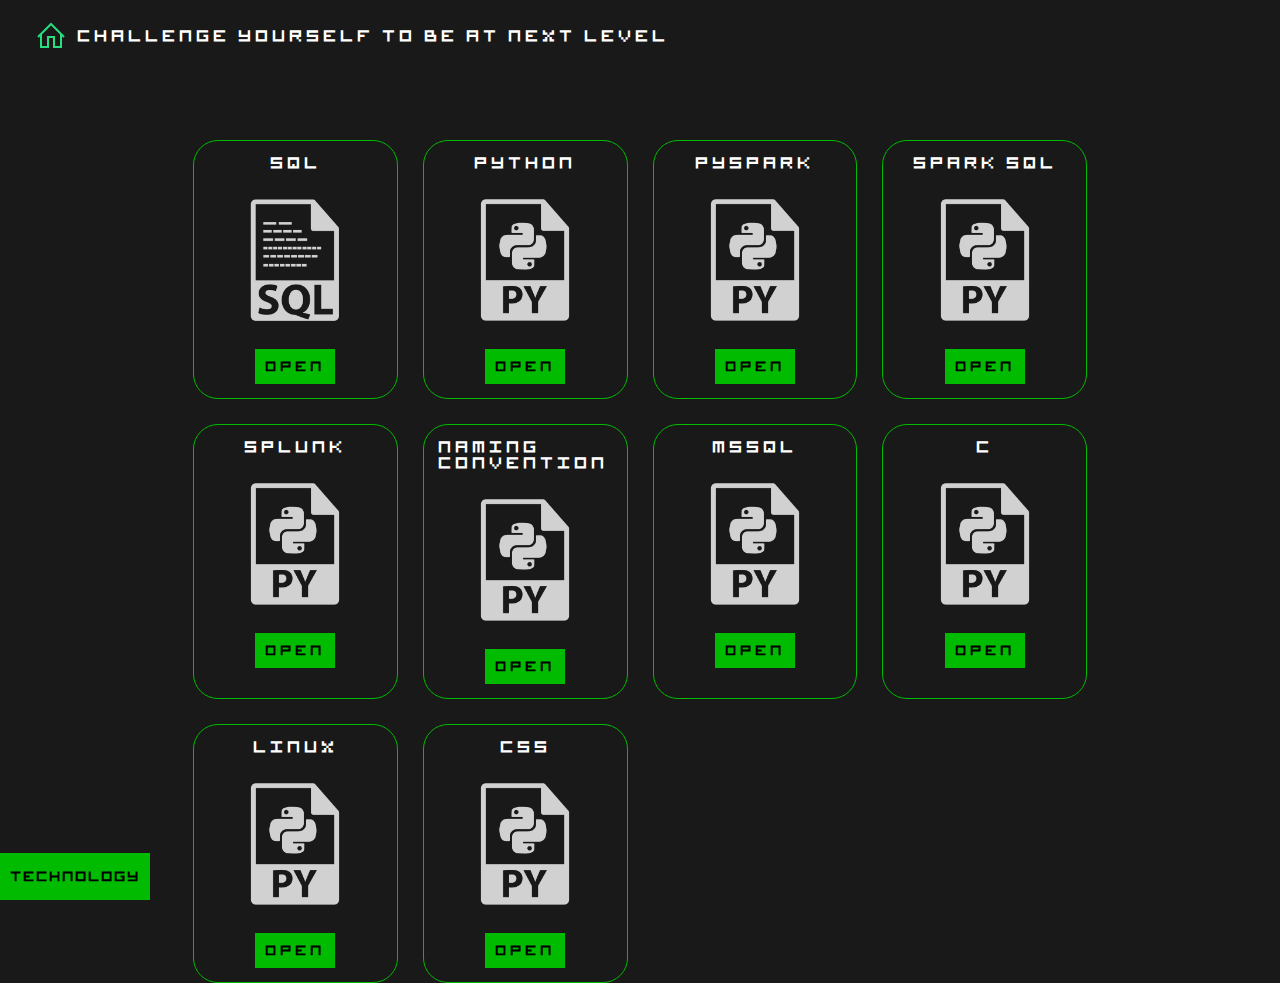
<file: index.html>
<html lang="en">

<head>
    <title>skill.crepantherx.dev</title>
    <link rel="stylesheet" href="style.css">
    <meta name="viewport" content="width=device-width, initial-scale=1">
</head>

<body>

    <header>
        <div class="course-header">
            <a href="https://skill.crepantherx.dev/" style="margin: 10px"><img src="../icon/home.png" alt=""> </a>
            <label id="tag-line">Challenge yourself to be at next level</label>
        </div>
    </header>

    <!-- <div id='home'>
        <a href="https://skill.crepantherx.dev/">
            <img src="../icon/home.png" alt=""> 
        </a>
        <label>Real SQL</label>&emsp;
        <button class="btn"><a href="#"></a>@Rs. 49</a></button>
    </div> -->

    <main>

        <article>
            <section class="data-tilt">
                <a href="https://sql.crepantherx.dev/" class="course">
                    <label for="" class="course-subject">SQL</label>
                    <img  id="subject-image" src="../icon/image.png" alt="" width="200" height="200" style="opacity: 0.8;">
                    <label href="https://sql.crepantherx.dev/" class="open-btn">Open</label>   
                </a>
            </section>

            <section class="data-tilt">
                <a href="python.html" class="course">
                    <label for="" class="course-subject">Python</label>
                    <img class="data-tilt" id="subject-image" src="../icon/py.png" alt="" width="200" height="200" style="opacity: 0.8;">
                    <label href="python.html" class="open-btn">Open</label>
                </a>
            </section>

            <section class="data-tilt">
                <a href="python.html" class="course">
                    <label for="" class="course-subject">Pyspark</label>
                    <img class="data-tilt" id="subject-image" src="../icon/py.png" alt="" width="200" height="200" style="opacity: 0.8;">
                    <label href="python.html" class="open-btn">Open</label>
                </a>
            </section>

            <section class="data-tilt">
                <a href="python.html" class="course">
                    <label for="" class="course-subject">SPARK SQL</label>
                    <img class="data-tilt" id="subject-image" src="../icon/py.png" alt="" width="200" height="200" style="opacity: 0.8;">
                    <label href="python.html" class="open-btn">Open</label>
                </a>
            </section>

            <section class="data-tilt">
                <a href="python.html" class="course">
                    <label for="" class="course-subject">SPLUNK</label>
                    <img class="data-tilt" id="subject-image" src="../icon/py.png" alt="" width="200" height="200" style="opacity: 0.8;">
                    <label href="python.html" class="open-btn">Open</label>
                </a>
            </section>

            <section class="data-tilt">
                <a href="python.html" class="course">
                    <label for="" class="course-subject">Naming Convention</label>
                    <img class="data-tilt" id="subject-image" src="../icon/py.png" alt="" width="200" height="200" style="opacity: 0.8;">
                    <label href="python.html" class="open-btn">Open</label>
                </a>
            </section>

            <section class="data-tilt">
                <a href="python.html" class="course">
                    <label for="" class="course-subject">MSSQL</label>
                    <img class="data-tilt" id="subject-image" src="../icon/py.png" alt="" width="200" height="200" style="opacity: 0.8;">
                    <label href="python.html" class="open-btn">Open</label>
                </a>
            </section>

            <section class="data-tilt">
                <a href="python.html" class="course">
                    <label for="" class="course-subject">C</label>
                    <img class="data-tilt" id="subject-image" src="../icon/py.png" alt="" width="200" height="200" style="opacity: 0.8;">
                    <label href="python.html" class="open-btn">Open</label>
                </a>
            </section>

            <section class="data-tilt">
                <a href="python.html" class="course">
                    <label for="" class="course-subject">Linux</label>
                    <img class="data-tilt" id="subject-image" src="../icon/py.png" alt="" width="200" height="200" style="opacity: 0.8;">
                    <label href="python.html" class="open-btn">Open</label>
                </a>
            </section>

            <section class="data-tilt">
                <a href="python.html" class="course">
                    <label for="" class="course-subject">CSS</label>
                    <img class="data-tilt" id="subject-image" src="../icon/py.png" alt="" width="200" height="200" style="opacity: 0.8;">
                    <label href="python.html" class="open-btn">Open</label>
                </a>
            </section>
        </article>

    </main>

    
    <p style="font-size:1.5vh; position: absolute; bottom:0px; right:0px"><br>
        <br><br>
    </p>

    <footer style="width:auto; padding: 10px;">
        <!-- <label style="font-family: poppins;letter-spacing: 1px; text-transform: none;font-size: 1.5vh">* After successful payment, Password will be shared in the UPI chat</label> -->
        <label style="color:black;letter-spacing: 2px; text-transform: none;font-size: 1.5vh">Technology</label>
    </footer>

    <script src="https://code.jquery.com/jquery-3.6.0.slim.min.js"
        integrity="sha256-u7e5khyithlIdTpu22PHhENmPcRdFiHRjhAuHcs05RI=" crossorigin="anonymous"></script>
    <script src="tilt.js"></script>
    <script type="text/javascript">
        $(document).ready(function () {
            $('.data-tilt').tilt({
                scale: 1.1
            })
        })
    </script>
</body>

</html>
</file>
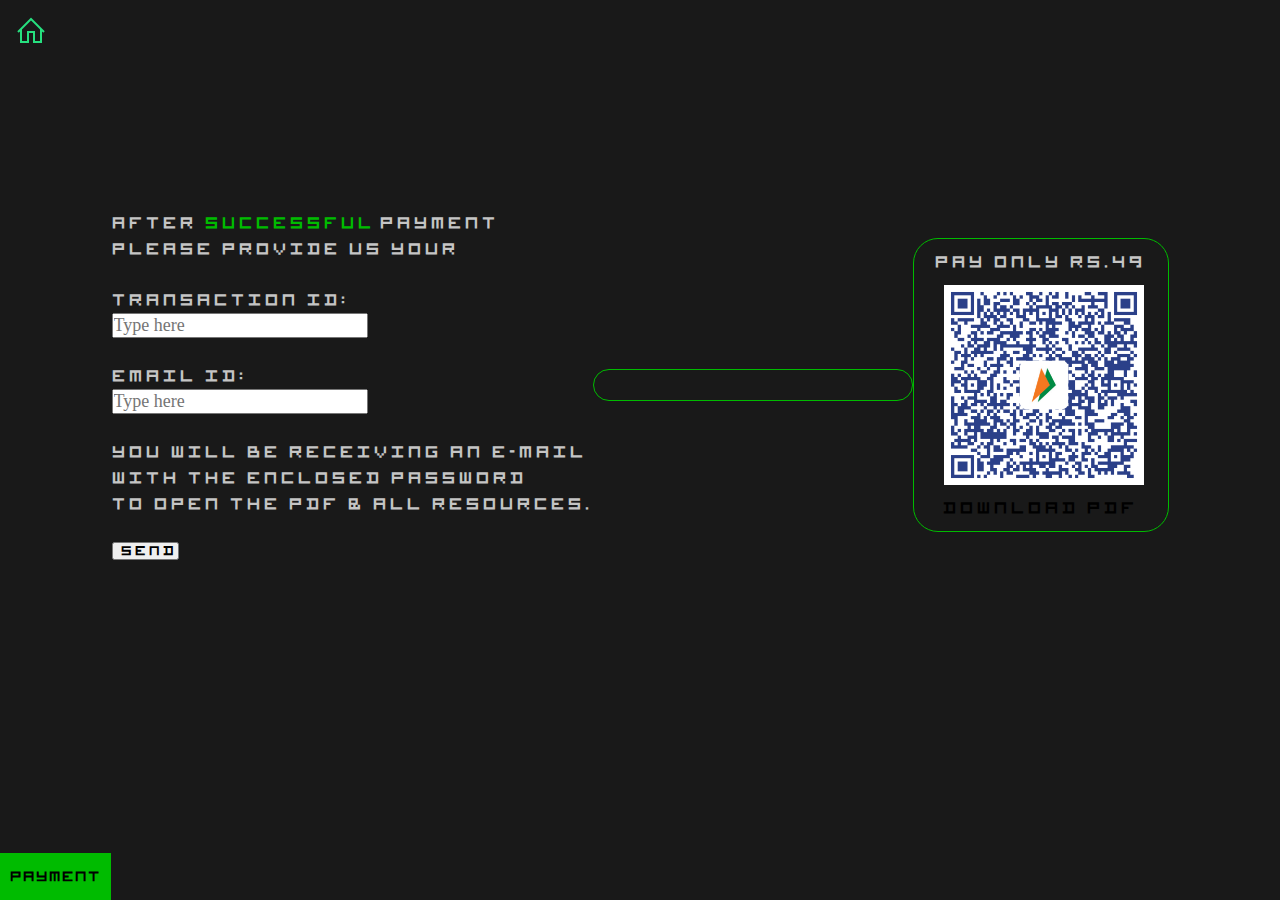
<file: buy.html>
<html lang="en">
    <head>
        <title>
            with.crepantherx.dev
        </title>
        <link rel="stylesheet" href="style.css">
        <style>
            main {
                display: flex;
                flex-wrap: wrap;
                justify-content: center;
            }
            .data-tilt{
                margin: 25px;
            }
            section {
                text-align: center;
                width: 20vw;
                padding: 15px;
                
            }
            img {
                object-fit: cover;
                margin: 15px;
            }
            main > div {
                border: 1px solid rgb(0, 187, 0);
            }
            main > section > article {
                margin-top: 15px;
                margin-bottom: 15px;
            }
            button {
                margin-right: 15px;
            }
        </style>
    </head>
    <body>
        <a href="https://with.crepantherx.dev/">
            <img src="../icon/home.png" id='home' alt="">
        </a>
        <!-- <aside>
            <a href="https://github.com/crepantherx">
                GITHUB
            </a>
            <a href="https://www.linkedin.com/in/crepantherx/">
                LINKEDIN
            </a>
        </aside> -->


        <main>
            <label style="line-height: 1.6;">
                After 
                <code style="color:rgb(0, 187, 0); letter-spacing:1px; text-transform: none">
                    <code>successful</code>
                </code> 
                 payment<br>Please provide us your<br><br>

                <form id="gform" method="POST" class="pure-form pure-form-stacked" data-email="crepantherx@gmail.com"
                action="https://script.google.com/macros/s/AKfycbx-94k18ItgHLynYZE0y2itrMXsE52ZQ9oPtev3n9j817KS6lX_3d_RKsO-Q04xnv2hMg/exec">

                <label for="name">
                Transaction ID:<br>
                </label>
                <input id="name" name="name" placeholder="Type here" style="width: 20vw;font-size:2vh;letter-spacing:0px;font-family:poppins; text-transform:none"/>
                <br><br>

                <!-- <label>
                    Your file:<br>
                    <input type="file" id="message" name="message">
                  </label>
                  <br><br> -->

                <!-- <label for="message">Set: </label><br>
                <input id="message" name="message" placeholder="A or B" />
                <br><br> -->
                
                <label for="email"> 
                    Email ID:
                </label><br>
                <input id="email" name="email" type="email" value=""
                required placeholder="Type here" style=" width: 20vw;font-size:2vh;letter-spacing:0px;font-family:poppins; text-transform:none"/>
                <br>
               
                <br>you will be receiving an e-mail <br>with the enclosed password<br> to open the pdf & all resources.<br><br>
               
               
                <button class="btn">
                <i class="fa fa-paper-plane"></i>&nbsp;Send
                </button>
                </form>

            </label>
            <section style="width: 25vw">
            
            </section>
            <section>
                <label>Pay only Rs.49</label>
                <img src="../icon/upi.png" alt="" width="200" height="200">
                <a href="../question/SQL_A.pdf" class="btn" download rel="noopener noreferrer" target="_blank">
                    Download PDF
                </a>

            </section>
            <!-- <section>
                <form action="">
                    <section>
                        <label for="">Your Email</label><br>
                        <input type="email" autocomplete="email" required>
                    </section>
    <br><br>
                    <section>
                        <label for="">Subject</label><br>
                        <input type="text" required>
                    </section>
    <br><br>
                    
                    <section>
                        <label for="">Message</label><br>
                        <textarea name="" id="" required></textarea>
                    </section>
    <br><br>
                    <button>Send Message</button>
                </form>
    
            </section> -->

            <!-- <section>
                <form id="gform" method="POST" class="pure-form pure-form-stacked" data-email="crepantherx@gmail.com"
                action="https://script.google.com/macros/s/AKfycbykDFz6pMqiIhsk2IhQ6As68FYH_GysbqIt7ywn1nW6I5gL4HV6fSJTdw-M-24uQoiIZg/exec">

                <label for="name">Name: </label>
                <input id="name" name="name" placeholder="What your Mom calls you" />
                <br>
                <label for="message">Message: </label>
                <textarea id="message" name="message" rows="10"
                    placeholder="Tell us what's on your mind..."></textarea>
                <br>
                <label for="email"><em>Your</em> Email Address:</label>
                <input id="email" name="email" type="email" value=""
                required placeholder="your.name@email.com" />

                <button class="button-success pure-button button-xlarge">
                <i class="fa fa-paper-plane"></i>&nbsp;Send
                </button>
                </form>
            </section> -->

        </main>
        
        <footer style="width:auto; padding: 10px;">
            <!-- <label style="font-family: poppins;letter-spacing: 1px; text-transform: none;font-size: 1.5vh">* After successful payment, Password will be shared in the UPI chat</label> -->
            <label style="color:black;letter-spacing: 2px; text-transform: none;font-size: 1.5vh">Payment</label>
       
        </footer>

       <script src="https://code.jquery.com/jquery-3.6.0.slim.min.js" integrity="sha256-u7e5khyithlIdTpu22PHhENmPcRdFiHRjhAuHcs05RI=" crossorigin="anonymous"></script>
       <script src="tilt.js"></script>
       <script type="text/javascript">
            $(document).ready(function(){

    $('.data-tilt').tilt({
        scale: 1.1
})
            })
    </script>
    </body>
</html>
</file>
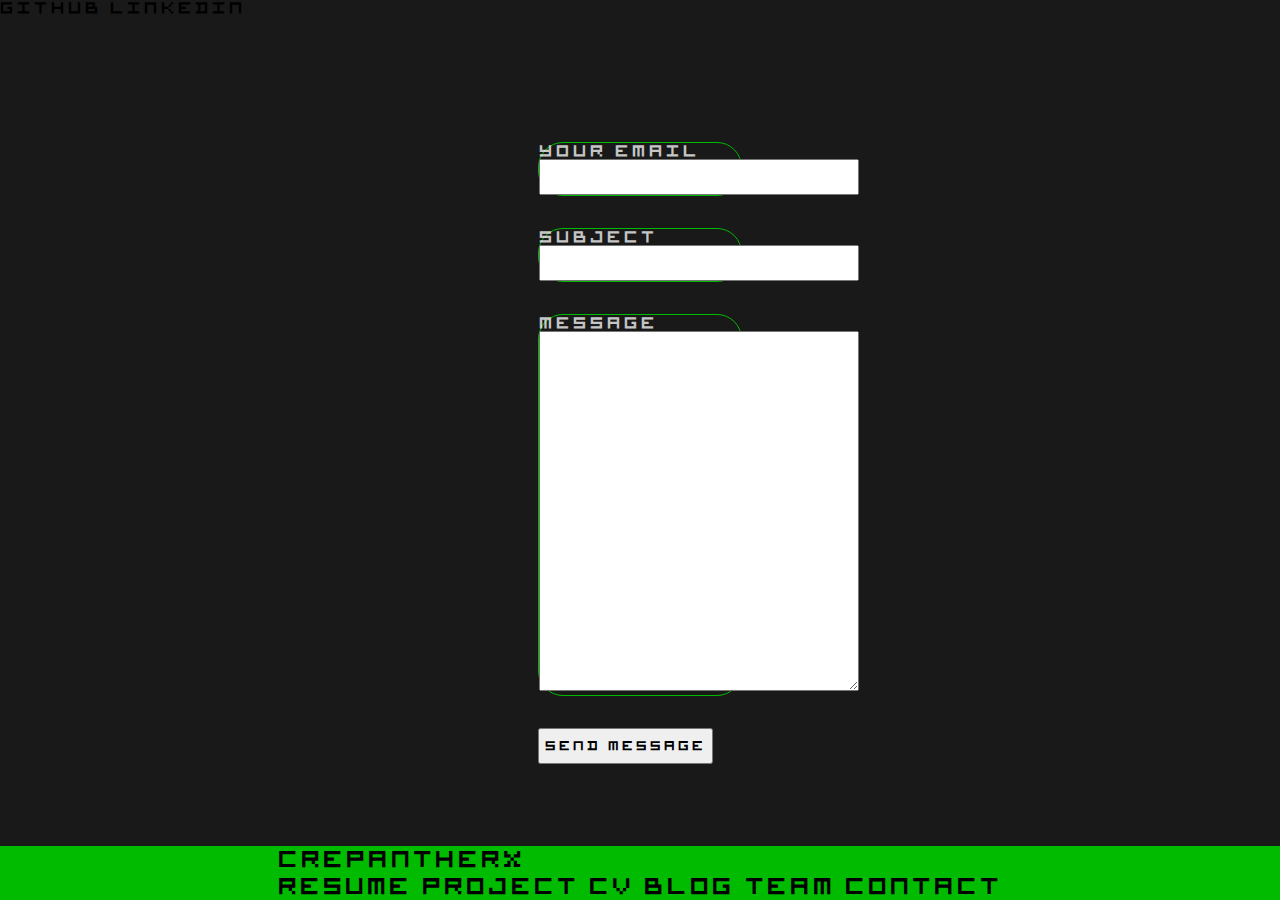
<file: contact.html>
<!DOCTYPE html>

<html lang="en">

    <head>
        <meta charset="UTF-8">
        <meta name="viewport" content="width=device-width, initial-scale=1.0">
        <link rel="stylesheet" href="style.css">
        <title>
            www.crepantherx.dev
        </title>
        <style>
            textarea, input {
                font-family: "Hacker Noon V1";
                text-transform: none;
                letter-spacing: 2px;
            }

            textarea{
                padding: 15px;
                width: 25vw;
                height: 40vh;

            }
            input{
                width: 25vw;
                height: 4vh;
                padding: 15px;

            }
            button{
                height: 4vh;
                padding: 5px;
                
            }
            input[type=email]:invalid {
                color: red;
            }
            input[type=email]:valid {
                color: rgb(0, 187, 0);
            }
        </style>
    </head>
    
    <body>

        <aside>
            <a href="https://github.com/crepantherx">
                GITHUB
            </a>
            <a href="https://www.linkedin.com/in/crepantherx/">
                LINKEDIN
            </a>
        </aside>

        <main>
            <!-- <form action="">
                Contact me<br>
                <label for="Email">Your Email</label>
                <input type="text">
                <br>
                <label for="subject">Subject</label>
                <input type="text">
                <br>
                <label for="message">message</label>
                <input type="text">
                <br>
                <input type="submit" value="send message">
            </form> -->
            <form action="">
                <section>
                    <label for="">Your Email</label><br>
                    <input type="email" autocomplete="email" required>
                </section>
<br><br>
                <section>
                    <label for="">Subject</label><br>
                    <input type="text" required>
                </section>
<br><br>
                
                <section>
                    <label for="">Message</label><br>
                    <textarea name="" id="" required></textarea>
                </section>
<br><br>
                <button>Send Message</button>
            </form>






        </main>

        <footer>
            <div id="logo">
             <div>
                 <a href="index.html">crepantherx</a>
             </div>
         </div>
             <nav>
                 <a href="current.pdf">Resume</a>
                 <a href="project.html">Project</a>
                 <a href="cv.pdf">CV</a>
                 <a href="https://crepantherx.hashnode.dev/">Blog</a>
                 <a href="team.html">Team</a>
                 <a href="contact.html">Contact</a>
             </nav>
        </footer>

    </body>

</html>
</file>
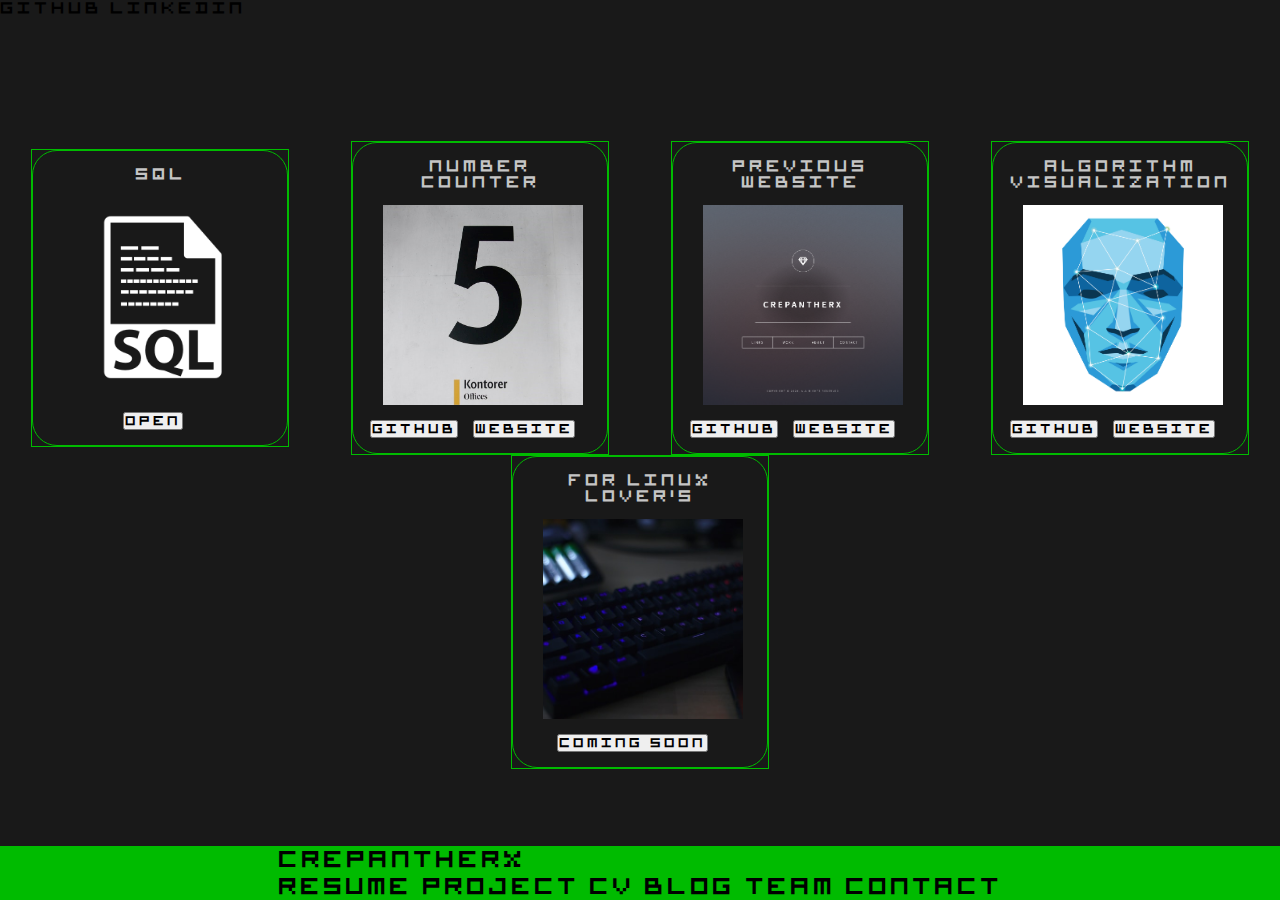
<file: project.html>
<html>
    <head>
        <title>
            www.crepantherx.dev
        </title>
        <link rel="stylesheet" href="style.css">
        <style>
            main {
                display: flex;
                flex-wrap: wrap;
                justify-content: space-around;
            }
            section {
                text-align: center;
                width: 20vw;
                padding: 15px;
                
            }
            img {
                object-fit: cover;
                margin: 15px;
            }
            main > div {
                border: 1px solid rgb(0, 187, 0);
            }
            main > section > article {
                margin-top: 15px;
                margin-bottom: 15px;
            }
            button {
                margin-right: 15px;
            }
        </style>
    </head>
    <body>
        <aside>
            <a href="https://github.com/crepantherx">
                GITHUB
            </a>
            <a href="https://www.linkedin.com/in/crepantherx/">
                LINKEDIN
            </a>
        </aside>


        <main>

            <div class="data-tilt">
            <section>
                <label for="">SQL</label>
                <img src="../icon/image.png" alt="" width="200" height="200">
                <button><a href="SQL_question.html">Open</a>
                <!-- </button><button><a href="https://algo.crepantherx.dev/">Website</a></button> -->
            </section>
            </div>
            
            <div class="data-tilt">
                <section>
                    <label for="">Number Counter</label>
                    <img src="number.jpg" alt="" width="200" height="200">
                    <button><a href="https://github.com/crepantherx/counter">Github</a></button><button>Website</button>
                </section>
                </div>
                <div class="data-tilt">
                    <section>
                        <label for="">Previous Website</label>
                        <img src="prev.png" alt="" width="200" height="200">
                        <button><a href="https://github.com/crepantherx/portfolio">Github</a></button><button><a href="https://portfolio.crepantherx.dev/">Website</a></button>
                    </section>
                    </div>
                    <div class="data-tilt">
                        <section>
                            <label for="">Algorithm Visualization</label>
                            <img src="../icon/algo.jpg" alt="" width="200" height="200">
                            <button><a href="https://github.com/crepantherx/algo">Github</a></button><button><a href="https://algo.crepantherx.dev/">Website</a></button>
                        </section>
                    </div>
                <div class="data-tilt">
                    <section>
                        <label for="">For Linux Lover's</label>
                        <img src="linux.jpg" alt="" width="200" height="200">
                        <button>Coming Soon</button>
                    </section>
                    </div> 

        </main>

       <footer>
           <div id="logo">
            <div>
                <a href="index.html">crepantherx</a>
            </div>
        </div>
            <nav>
                <a href="current.pdf">Resume</a>
                <a href="project.html">Project</a>
                <a href="cv.pdf">CV</a>
                <a href="https://crepantherx.hashnode.dev/">Blog</a>
                <a href="team.html">Team</a>
                <a href="contact.html">Contact</a>
            </nav>
       </footer>

       <script src="https://code.jquery.com/jquery-3.6.0.slim.min.js" integrity="sha256-u7e5khyithlIdTpu22PHhENmPcRdFiHRjhAuHcs05RI=" crossorigin="anonymous"></script>
       <script src="tilt.js"></script>
       <script type="text/javascript">
            $(document).ready(function(){

    $('.data-tilt').tilt({
        scale: 1.1
})
            })
    </script>
    </body>
</html>
</file>
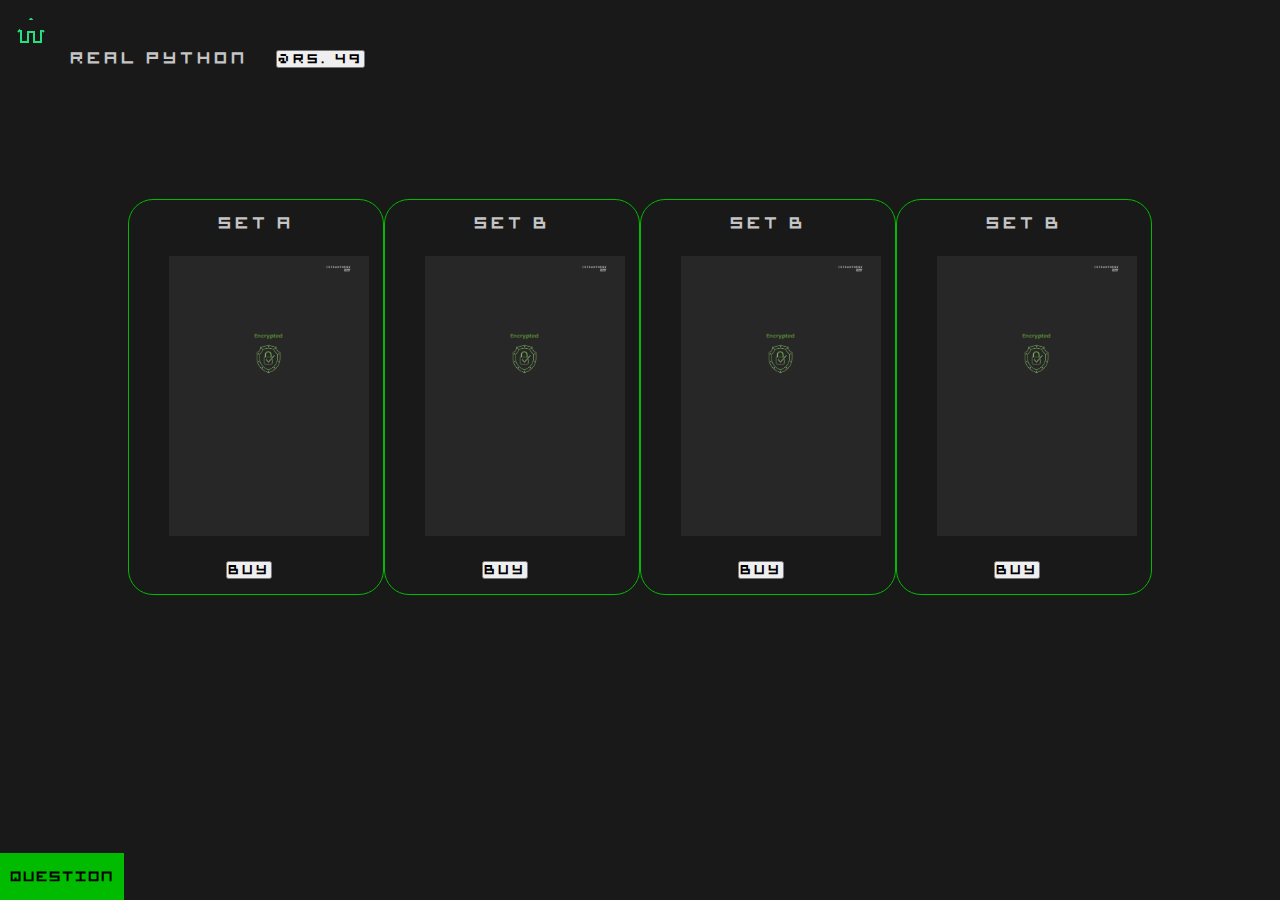
<file: python.html>
<html>
    <head>
        <title>
            www.crepantherx.dev
        </title>
        <link rel="stylesheet" href="style.css">
        <style>
            main {
                display: flex;
                flex-wrap: wrap;
                justify-content: center;
            }
            .data-tilt{
                margin: 25px;
            }
            section {
                text-align: center;
                width: 20vw;
                padding: 15px;
                
            }
            img {
                object-fit: cover;
                margin: 15px;
            }
            main > div {
                border: 1px solid rgb(0, 187, 0);

            }
            main > section > article {
                margin-top: 15px;
                margin-bottom: 15px;
            }
            button {
                margin-right: 15px;
            }
            header{
                margin:20px;
            }
        </style>
    </head>
    <body>
        <div id='home'>
            <a href="https://skill.crepantherx.dev/">
                <img src="../icon/home.png" alt=""> 
            </a>
            <label>Real Python</label>&emsp;
            <button class="btn"><a href="#"></a>@Rs. 49</a></button>
        </div>
        <!-- <aside>
            <a href="https://github.com/crepantherx">
                GITHUB
            </a>
            <a href="https://www.linkedin.com/in/crepantherx/">
                LINKEDIN
            </a>
        </aside> -->

        <header>

            <!-- <button class="btn" style="position: absolute; top: 10px; right:10px"><a href="#"></a>@Rs. 49</a></button> -->

        </header>

        <main>
            <!-- <div> -->
                <section>
                    <label for="">Set A</label>
                    <img  class="data-tilt" src="../icon/view-template.png" alt="" width="200" height="280">

                    <button class="btn" ><a href="buy.html">Buy</a></button>
                    
                    <!-- </button><button><a href="https://algo.crepantherx.dev/">Website</a></button> -->
                </section>
            <!-- </div> -->

            <!-- <div > -->
                <section>
                    <label for="">Set B</label>
                    <img  class="data-tilt" src="../icon/view-template.png" alt="" width="200" height="280">
                    <button class="btn"><a href="buy.html">Buy</a></button>
                    <!-- </button><button><a href="https://algo.crepantherx.dev/">Website</a></button> -->
                </section>
            <!-- </div> -->
            <section>
                <label for="">Set B</label>
                <img  class="data-tilt" src="../icon/view-template.png" alt="" width="200" height="280">
                <button class="btn"><a href="buy.html">Buy</a></button>
                <!-- </button><button><a href="https://algo.crepantherx.dev/">Website</a></button> -->
            </section>
            <section>
                <label for="">Set B</label>
                <img  class="data-tilt" src="../icon/view-template.png" alt="" width="200" height="280">
                <button class="btn"><a href="buy.html">Buy</a></button>
                <!-- </button><button><a href="https://algo.crepantherx.dev/">Website</a></button> -->
            </section>
            

<!--             
            <div class="data-tilt">
                <section>
                    <label for="">Number Counter</label>
                    <img src="number.jpg" alt="" width="200" height="200">
                    <button><a href="https://github.com/crepantherx/counter">Github</a></button><button>Website</button>
                </section>
                </div>
                <div class="data-tilt">
                    <section>
                        <label for="">Previous Website</label>
                        <img src="prev.png" alt="" width="200" height="200">
                        <button><a href="https://github.com/crepantherx/portfolio">Github</a></button><button><a href="https://portfolio.crepantherx.dev/">Website</a></button>
                    </section>
                    </div>
                <div class="data-tilt">
                    <section>
                        <label for="">For Linux Lover's</label>
                        <img src="linux.jpg" alt="" width="200" height="200">
                        <button>Coming Soon</button>
                    </section>
                    </div> 
-->
        </main>

       <!-- <footer>
           <div id="logo">
            <div>
                <a href="index.html">crepantherx</a>
            </div>
        </div>
            <nav>
                <a href="current.pdf">Resume</a>
                <a href="project.html">Project</a>
                <a href="cv.pdf">CV</a>
                <a href="https://crepantherx.hashnode.dev/">Blog</a>
                <a href="team.html">Team</a>
                <a href="contact.html">Contact</a>
            </nav>
       </footer> -->
       <footer style="width:auto; padding: 10px;">
        <!-- <label style="font-family: poppins;letter-spacing: 1px; text-transform: none;font-size: 1.5vh">* After successful payment, Password will be shared in the UPI chat</label> -->
        <label style="color:black;letter-spacing: 2px; text-transform: none;font-size: 1.5vh">Question</label>
   
    </footer>

       <script src="https://code.jquery.com/jquery-3.6.0.slim.min.js" integrity="sha256-u7e5khyithlIdTpu22PHhENmPcRdFiHRjhAuHcs05RI=" crossorigin="anonymous"></script>
       <script src="tilt.js"></script>
       <script type="text/javascript">
            $(document).ready(function(){

    $('.data-tilt').tilt({
        scale: 1.1
})
            })
    </script>
    </body>
</html>
</file>
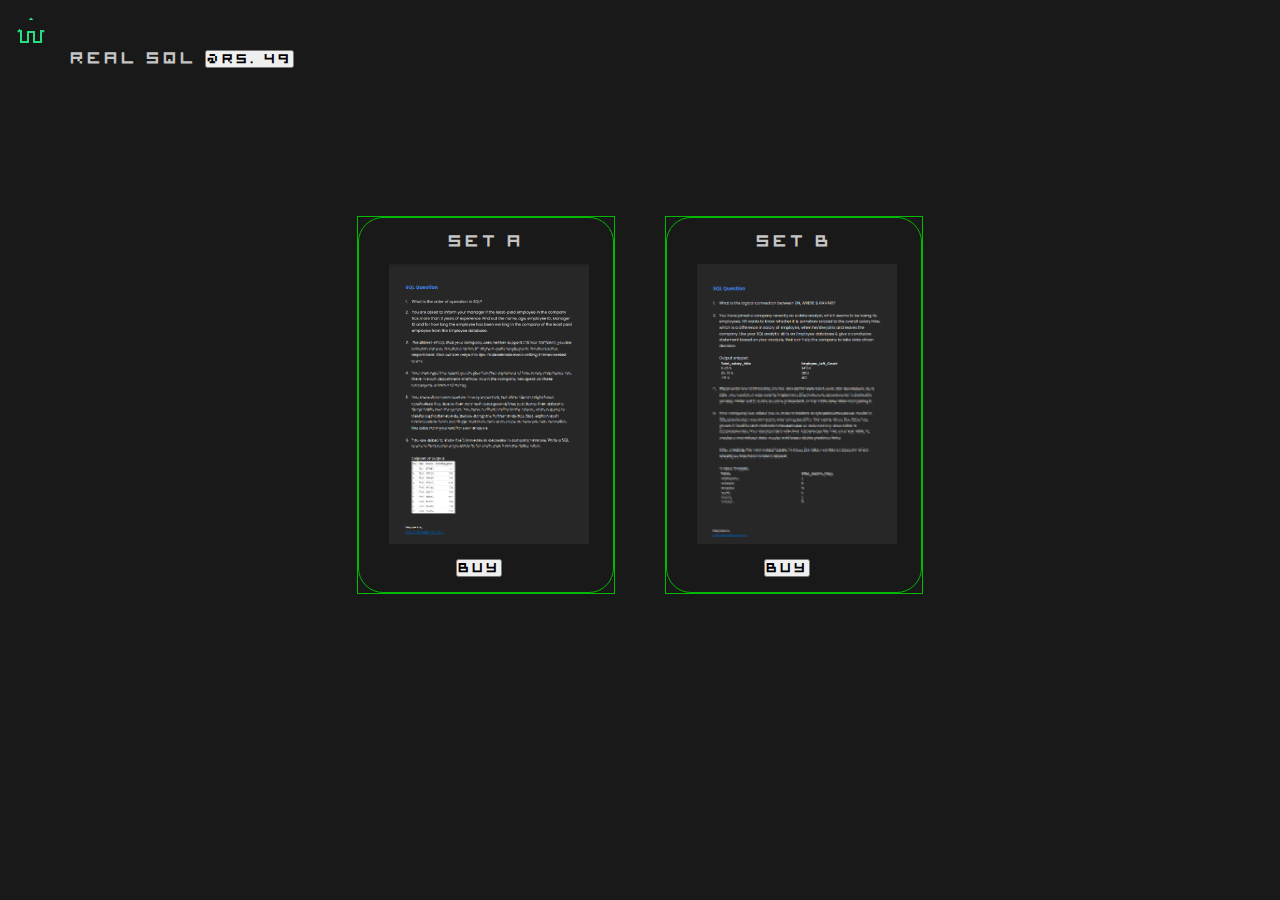
<file: SQL_question.html>
<html>
    <head>
        <title>
            www.crepantherx.dev
        </title>
        <link rel="stylesheet" href="style.css">
        <style>
            main {
                display: flex;
                flex-wrap: wrap;
                justify-content: center;
            }
            .data-tilt{
                margin: 25px;
            }
            section {
                text-align: center;
                width: 20vw;
                padding: 15px;
                
            }
            img {
                object-fit: cover;
                margin: 15px;
            }
            main > div {
                border: 1px solid rgb(0, 187, 0);
            }
            main > section > article {
                margin-top: 15px;
                margin-bottom: 15px;
            }
            button {
                margin-right: 15px;
            }
            header{
                margin:20px;
            }
        </style>
    </head>
    <body>
        <div id='home'>
            <a href="https://with.crepantherx.dev/">
                <img src="../icon/home.png" alt=""> 
            </a>
            <label>Real SQL</label>
            <button class="btn"><a href="#"></a>@Rs. 49</a></button>

        </div>
        <!-- <aside>
            <a href="https://github.com/crepantherx">
                GITHUB
            </a>
            <a href="https://www.linkedin.com/in/crepantherx/">
                LINKEDIN
            </a>
        </aside> -->

        <header>

            <!-- <button class="btn" style="position: absolute; top: 10px; right:10px"><a href="#"></a>@Rs. 49</a></button> -->

        </header>

        <main>
            <div class="data-tilt">
                <section>
                    <label for="">Set A</label>
                    <img src="../icon/download_b.png" alt="" width="200" height="280">
                    <button class="btn" ><a href="buy.html">Buy</a></button>
                    <!-- </button><button><a href="https://algo.crepantherx.dev/">Website</a></button> -->
                </section>
            </div>

            <div class="data-tilt">
                <section>
                    <label for="">Set B</label>
                    <img src="../icon/download.png" alt="" width="200" height="280">
                    <button class="btn"><a href="buy.html">Buy</a></button>
                    <!-- </button><button><a href="https://algo.crepantherx.dev/">Website</a></button> -->
                </section>
            </div>

<!--             
            <div class="data-tilt">
                <section>
                    <label for="">Number Counter</label>
                    <img src="number.jpg" alt="" width="200" height="200">
                    <button><a href="https://github.com/crepantherx/counter">Github</a></button><button>Website</button>
                </section>
                </div>
                <div class="data-tilt">
                    <section>
                        <label for="">Previous Website</label>
                        <img src="prev.png" alt="" width="200" height="200">
                        <button><a href="https://github.com/crepantherx/portfolio">Github</a></button><button><a href="https://portfolio.crepantherx.dev/">Website</a></button>
                    </section>
                    </div>
                <div class="data-tilt">
                    <section>
                        <label for="">For Linux Lover's</label>
                        <img src="linux.jpg" alt="" width="200" height="200">
                        <button>Coming Soon</button>
                    </section>
                    </div> 
-->
        </main>

       <!-- <footer>
           <div id="logo">
            <div>
                <a href="index.html">crepantherx</a>
            </div>
        </div>
            <nav>
                <a href="current.pdf">Resume</a>
                <a href="project.html">Project</a>
                <a href="cv.pdf">CV</a>
                <a href="https://crepantherx.hashnode.dev/">Blog</a>
                <a href="team.html">Team</a>
                <a href="contact.html">Contact</a>
            </nav>
       </footer> -->

       <script src="https://code.jquery.com/jquery-3.6.0.slim.min.js" integrity="sha256-u7e5khyithlIdTpu22PHhENmPcRdFiHRjhAuHcs05RI=" crossorigin="anonymous"></script>
       <script src="tilt.js"></script>
       <script type="text/javascript">
            $(document).ready(function(){

    $('.data-tilt').tilt({
        scale: 1.1
})
            })
    </script>
    </body>
</html>
</file>
<file: style.css>
/* CSS for screens that are 320 pixels or less will be put in this section */
@font-face {
    font-family: "hacker";
    src: url("hacker.ttf") format("truetype");
}

* {
    margin: 0;
    padding: 0px;
    box-sizing: border-box;
    font-family: "hacker";
    text-transform: uppercase;
    letter-spacing: 4px;
}

body {
    display: grid;
    grid-template-rows: 15.5vh auto auto;
    grid-template-columns: auto auto auto;
    grid-template-areas:
    "header header header"
    "main main main"
    "footer footer footer";

    height: calc(100vh - 8em);
    color: rgba(255, 255, 255, 0.75);
    background-color: rgb(25, 25, 25);
}

header{
    grid-area: header;
    display: grid;
    align-content: center;
    background-color: rgb(25, 25, 25);
    z-index: 500 !important;
    position: -webkit-sticky;
    position:fixed;
    top: 0;
    width:100vw;
    padding-left: 25px;
    padding-top: 10px;
}

.course-header{
    /* position: absolute;
    top: 4vh;
    left: 3vw;
    display: grid;
    place-content: center;
    place-items: center;
    grid-auto-flow: column;
    
    color: white; */
    display: flex;
    align-items: center;
    /* margin: 50px; */
    color: white;
  }

main{
    grid-area: main;
    display: grid;
    place-items: center;
    place-content: center;
    grid-auto-flow: column;
}

article{
    display: grid;
    /* grid-auto-flow: column; */
    grid-template-columns: auto auto auto auto;
    /* margin: 22px; */
    place-content: space-between;
}

@media (max-width: 1080px) {
    article{
        display: grid;
        grid-auto-flow: row;
        justify-items: stretch;
        justify-content: stretch;

    }
    .open-btn{
        display: none;

    }
    .course-subject{
        padding: 10px;
        background-color:rgb(0, 187, 0);
        border:none;
        width: 80vw;
        text-align: center;
    }
    section{
        border: 0;

    }
    #subject-image{
        display:none;
    }
    
    #tag-line {
        font-size: 2vh;
    }


  }

@media (min-width: 1080px) {
    section{
        /* margin-top: 20px; */
        border: 1px solid rgb(0, 187, 0);
        width: 16vw;
        border-radius: 25px;
    }
    #tag-line {
        font-size: 1.8vh;
    }
    article{
        grid-gap: 25px;    
    }
}

.course{
    display: grid;
    grid-auto-flow: row;
    place-content: center;
    place-items: center;
    grid-gap: 14px;
    padding: 14px;
}

.course-subject {
    color: white;
}

.open-btn{
    padding: 10px;
    background-color:rgb(0, 187, 0);
    border:none;
    font-size: 1.6vh;
}
a{
    text-decoration: none;
    color: black;
}

#subject-image {
    width:150px;
    height: auto;
}

footer{
    grid-area: footer;

    background-color: rgb(0, 187, 0);
    position: -webkit-sticky;
    position: fixed;
    bottom: 0;
    width: 100%;
    min-height: 5vh;
    font-size: 2.5vh;
    align-items: center;
    line-height: 3vh;
    display: grid;
    place-content: center;
    
}



/* ************************************************************************** */

/* Google Fonts */
@import url(https://fonts.googleapis.com/css?family=Anonymous+Pro);

/* Global */
html {
    min-height: 100%;
    overflow: scroll;
}

.css-typing p {
    text-align: center;
    border-right: 0.15em solid whitesmoke;
    white-space: nowrap;
    overflow: hidden;
}

.css-typing p:nth-child(1) {
    width: 0ch;
    -webkit-animation: type 0.5s steps(6, end);
    animation: type 0.5s steps(6, end);
    -webkit-animation-fill-mode: forwards;
    animation-fill-mode: forwards;
}

.css-typing p:nth-child(2) {
    width: 11.5em;
    opacity: 0;
    -webkit-animation: type2 2s steps(40, end);
    animation: type2 2s steps(40, end);
    -webkit-animation-delay: 2s;
    animation-delay: 2s;
    -webkit-animation-fill-mode: forwards;
    animation-fill-mode: forwards;
}

.css-typing p:nth-child(3) {
    width: 7.3em;
    opacity: 0;
    -webkit-animation: type3 5s steps(20, end), blink 0.5s step-end infinite alternate;
    animation: type3 5s steps(20, end), blink 0.5s step-end infinite alternate;
    -webkit-animation-delay: 4s;
    animation-delay: 4s;
    -webkit-animation-fill-mode: forwards;
    animation-fill-mode: forwards;
}

@keyframes type {
    0% {
        width: 0ch;
    }

    99.9% {
        border-right: 0.15em solid orange;
    }

    100% {
        width: 3ch;
    }
}

@-webkit-keyframes type {
    0% {
        width: 0ch;
    }

    99.9% {
        border-right: 0.15em solid orange;
    }

    100% {
        border: none;
    }
}

@keyframes type2 {
    0% {
        width: 0ch;
    }

    1% {
        opacity: 1;
    }

    99.9% {
        border-right: 0.15em solid orange;
    }

    100% {
        opacity: 1;
        border: none;
    }
}

@-webkit-keyframes type2 {
    0% {
        width: 0ch;
    }

    1% {
        opacity: 1;
    }

    99.9% {
        border-right: 0.15em solid orange;
    }

    100% {
        opacity: 1;
        border: none;
    }
}

@keyframes type3 {
    0% {
        width: 0ch;
    }

    1% {
        opacity: 1;
    }

    100% {
        opacity: 1;
    }
}

@-webkit-keyframes type3 {
    0% {
        width: 0ch;
    }

    1% {
        opacity: 1;
    }

    100% {
        opacity: 1;
    }
}

@keyframes blink {
    50% {
        border-color: transparent;
    }
}

@-webkit-keyframes blink {
    50% {
        border-color: tranparent;
    }
}


@media only screen and (max-width: 720px) {
    nav>button {
        /*makes the button visible*/
        display: block;
        /*since we are here, we can style it a little bit!*/
        /* padding: 2vw; */
        font-size: 2.5vh;
        background-color: rgb(0, 187, 0);
        border: none;
        /*outline none removes the default blue border that appears anytime you click on the button*/
        outline: none;
        cursor: pointer;
        align-self: flex-end;
    }

    nav {
        display: flex;
        flex-direction: column;
        float: none;
    }

    nav>a {
        margin-top: 10px;
        margin-bottom: 10px;
    }
}


body::-webkit-scrollbar {
    display: none;
  }

  body {
    -ms-overflow-style: none;  /* IE and Edge */
    scrollbar-width: none;  /* Firefox */
  }
</file>
